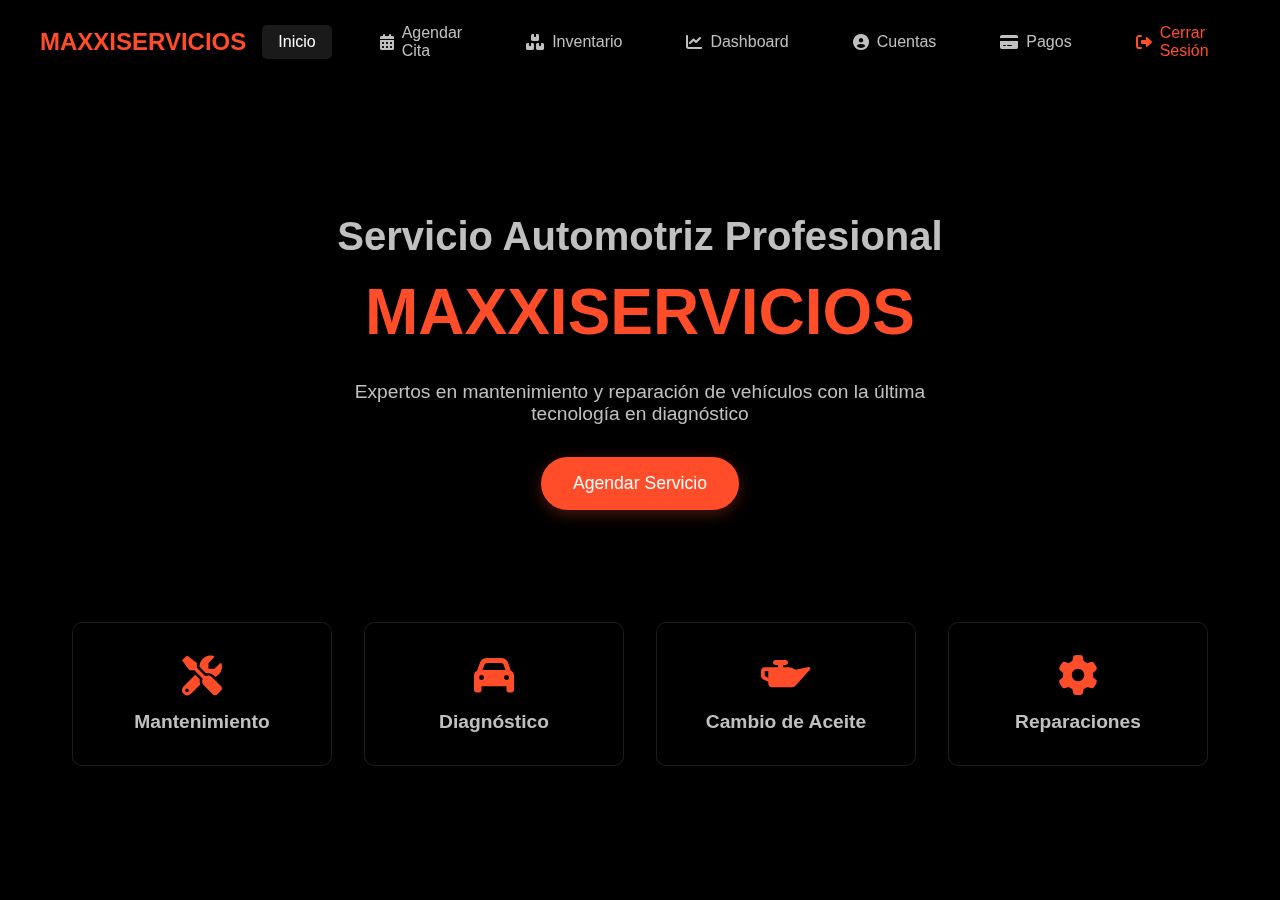
<file: project/index.html>
<!DOCTYPE html>
<html lang="es">
<head>
    <meta charset="UTF-8">
    <meta name="viewport" content="width=device-width, initial-scale=1.0">
    <title>MAXXISERVICIOS - Taller Mecánico</title>
    <link rel="stylesheet" href="styles.css">
    <link rel="stylesheet" href="https://cdnjs.cloudflare.com/ajax/libs/font-awesome/6.0.0/css/all.min.css">
</head>
<body>
    <header>
        <nav>
            <div class="logo">MAXXISERVICIOS</div>
            <div class="nav-links">
                <a href="#" class="active">Inicio</a>
                <a href="#"><i class="fas fa-calendar-alt"></i> Agendar Cita</a>
                <a href="#"><i class="fas fa-boxes"></i> Inventario</a>
                <a href="#"><i class="fas fa-chart-line"></i> Dashboard</a>
                <a href="#"><i class="fas fa-user-circle"></i> Cuentas</a>
                <a href="#"><i class="fas fa-credit-card"></i> Pagos</a>
                <a href="#" class="logout"><i class="fas fa-sign-out-alt"></i> Cerrar Sesión</a>
            </div>
        </nav>
    </header>

    <main class="hero">
        <div class="hero-content">
            <h1>Servicio Automotriz Profesional</h1>
            <h2>MAXXISERVICIOS</h2>
            <p>Expertos en mantenimiento y reparación de vehículos con la última tecnología en diagnóstico</p>
            <button class="cta-button">Agendar Servicio</button>
        </div>
        
        <div class="services-grid">
            <div class="service-card">
                <i class="fas fa-tools"></i>
                <h3>Mantenimiento</h3>
            </div>
            <div class="service-card">
                <i class="fas fa-car"></i>
                <h3>Diagnóstico</h3>
            </div>
            <div class="service-card">
                <i class="fas fa-oil-can"></i>
                <h3>Cambio de Aceite</h3>
            </div>
            <div class="service-card">
                <i class="fas fa-cog"></i>
                <h3>Reparaciones</h3>
            </div>
        </div>
    </main>

    <script src="script.js"></script>
</body>
</html>
</file>
<file: project/styles.css>
:root {
    --silver: #C0C0C0;
    --dark-silver: #808080;
    --black: #000000;
    --white: #ffffff;
    --accent: #FF4C29;
}

* {
    margin: 0;
    padding: 0;
    box-sizing: border-box;
    font-family: 'Arial', sans-serif;
}

body {
    background-color: var(--black);
    color: var(--white);
}

header {
    background-color: rgba(0, 0, 0, 0.9);
    padding: 1rem 2rem;
    position: fixed;
    width: 100%;
    top: 0;
    z-index: 1000;
}

nav {
    display: flex;
    justify-content: space-between;
    align-items: center;
    max-width: 1200px;
    margin: 0 auto;
}

.logo {
    color: var(--accent);
    font-size: 1.5rem;
    font-weight: bold;
    text-transform: uppercase;
}

.nav-links {
    display: flex;
    align-items: center;
}

.nav-links a {
    color: var(--silver);
    text-decoration: none;
    margin: 0 1rem;
    padding: 0.5rem 1rem;
    transition: all 0.3s ease;
    display: flex;
    align-items: center;
    gap: 0.5rem;
}

.nav-links a:hover,
.nav-links a.active {
    color: var(--white);
    background: rgba(255,255,255,0.1);
    border-radius: 5px;
}

.nav-links a.logout {
    color: var(--accent);
}

.nav-links a.logout:hover {
    background: var(--accent);
    color: var(--white);
}

.hero {
    min-height: 100vh;
    padding-top: 80px;
    display: flex;
    flex-direction: column;
    align-items: center;
    justify-content: center;
    text-align: center;
    position: relative;
    overflow: hidden;
    background-image: url('https://images.unsplash.com/photo-1486262715619-67b85e0b08d3?ixlib=rb-4.0.3&ixid=M3wxMjA3fDB8MHxwaG90by1wYWdlfHx8fGVufDB8fHx8fA%3D%3D&auto=format&fit=crop&w=2340&q=80');
    background-size: cover;
    background-position: center;
    background-attachment: fixed;
}

.hero::before {
    content: '';
    position: absolute;
    top: 0;
    left: 0;
    right: 0;
    bottom: 0;
    background: linear-gradient(
        45deg,
        rgba(0, 0, 0, 0.9),
        rgba(0, 0, 0, 0.7)
    );
    z-index: 1;
}

.hero-content {
    position: relative;
    z-index: 2;
    padding: 2rem;
    margin-bottom: 3rem;
    background: rgba(0, 0, 0, 0.6);
    border-radius: 20px;
    backdrop-filter: blur(10px);
    box-shadow: 0 8px 32px rgba(0, 0, 0, 0.3);
}

h1 {
    font-size: 2.5rem;
    color: var(--silver);
    margin-bottom: 1rem;
    text-shadow: 2px 2px 4px rgba(0, 0, 0, 0.5);
}

h2 {
    font-size: 4rem;
    color: var(--accent);
    margin-bottom: 2rem;
    text-transform: uppercase;
    text-shadow: 2px 2px 4px rgba(0, 0, 0, 0.5);
}

p {
    font-size: 1.2rem;
    color: var(--silver);
    margin-bottom: 2rem;
    max-width: 600px;
    margin: 0 auto 2rem;
    text-shadow: 1px 1px 2px rgba(0, 0, 0, 0.5);
}

.cta-button {
    background-color: var(--accent);
    color: var(--white);
    border: none;
    padding: 1rem 2rem;
    font-size: 1.1rem;
    border-radius: 30px;
    cursor: pointer;
    transition: transform 0.3s ease;
    box-shadow: 0 4px 15px rgba(255, 76, 41, 0.3);
}

.cta-button:hover {
    transform: scale(1.05);
    background-color: #FF6B4A;
}

.services-grid {
    display: grid;
    grid-template-columns: repeat(4, 1fr);
    gap: 2rem;
    padding: 2rem;
    max-width: 1200px;
    width: 100%;
    position: relative;
    z-index: 2;
}

.service-card {
    background: rgba(0, 0, 0, 0.8);
    padding: 2rem;
    border-radius: 10px;
    transition: all 0.3s ease;
    backdrop-filter: blur(5px);
    border: 1px solid rgba(255, 255, 255, 0.1);
}

.service-card:hover {
    transform: translateY(-10px);
    background: rgba(0, 0, 0, 0.9);
    border-color: var(--accent);
}

.service-card i {
    font-size: 2.5rem;
    color: var(--accent);
    margin-bottom: 1rem;
}

.service-card h3 {
    color: var(--silver);
    font-size: 1.2rem;
}

@media (max-width: 1024px) {
    .services-grid {
        grid-template-columns: repeat(2, 1fr);
    }
}

@media (max-width: 768px) {
    .nav-links {
        display: none;
    }
    
    h1 {
        font-size: 2rem;
    }
    
    h2 {
        font-size: 3rem;
    }

    .services-grid {
        grid-template-columns: 1fr;
    }
}
</file>
